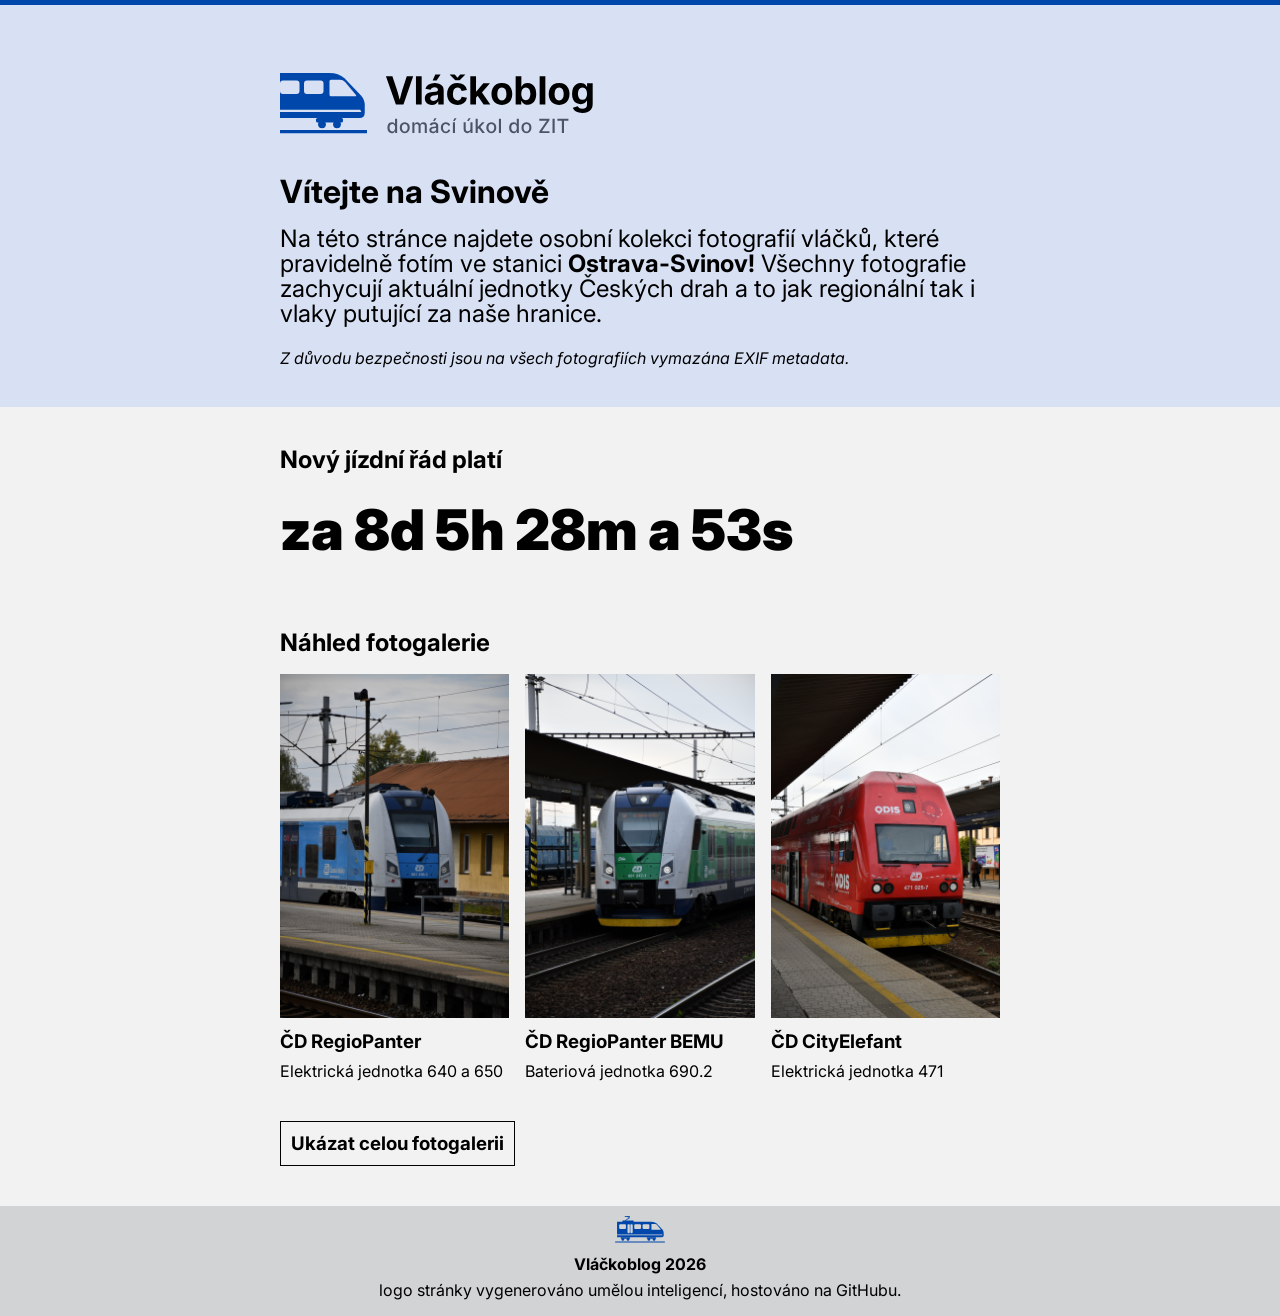
<file: index.html>
<!DOCTYPE html>
<html lang="cs">
<head>
  <meta charset="utf-8">
  <title>Vláčkoblog - Index</title>
  <link rel="stylesheet" href="style.css">
  <link rel="icon" href="favicon.ico" sizes="any">
  <meta name="viewport" content="width=device-width, initial-scale=1">
</head>
<body>
  <header>
    <div class="vnitrni-header">
      <img class="logo" src="logo.svg" alt="vlacek" height="96" />
      <h1>Vítejte na Svinově</h1>
      <h2>Na této stránce najdete osobní kolekci fotografií vláčků, které pravidelně fotím ve stanici <b>Ostrava-Svinov!</b>
      Všechny fotografie zachycují aktuální jednotky Českých drah a to jak regionální tak i vlaky putující za naše hranice.</h2>
      <p><i>Z důvodu bezpečnosti jsou na všech fotografiích vymazána EXIF metadata.</i></p>
    </div>
  </header>
  <main>
    <section>
      <h2><b>Nový jízdní řád platí</b></h2>
      <h1 id="js-odpocet" class="mega-velke-h1"></h1>
    </section>
    <section>
      <h2><b>Náhled fotogalerie</b></h2>
      <div class="fotogalerie-vlacku">
        <div class="fotka-vlacku">
          <a href="fotogalerie/regiopanter/1.JPG">
            <img src="fotogalerie/regiopanter/1.JPG" alt="regiopanter obrazek 1">
          </a>
          <h3>ČD RegioPanter</h3>
          <p>Elektrická jednotka 640 a 650</p>
        </div>
        <div class="fotka-vlacku">
          <a href="fotogalerie/regiopanter-bemu/1.JPG">
            <img src="fotogalerie/regiopanter-bemu/1.JPG" alt="regiopanter bemu obrazek 1">
          </a>
          <h3>ČD RegioPanter BEMU</h3>
          <p>Bateriová jednotka 690.2</p>
        </div>
        <div class="fotka-vlacku">
          <a href="fotogalerie/cityelefant/1.JPG">
            <img src="fotogalerie/cityelefant/1.JPG" alt="cityelefant obrazek 1">
          </a>
          <h3>ČD CityElefant</h3>
          <p>Elektrická jednotka 471</p>
        </div>
      </div>
      <section>
        <h3><a href="fotogalerie.html" class="tlacitko">Ukázat celou fotogalerii</a></h3>
      </section>
    </section>
  </main>
  <footer>
    <div class="vnitrni-footer">
      <img src="footer-logo.svg" alt="vlacek" />
      <p><b>Vláčkoblog 2026</b></p>
      <p>logo stránky vygenerováno umělou inteligencí, hostováno na GitHubu.</p> 
    </div>
  </footer>
<script src="odpocet-jizdniho-radu.js"></script>
</body>
</html>
</file>
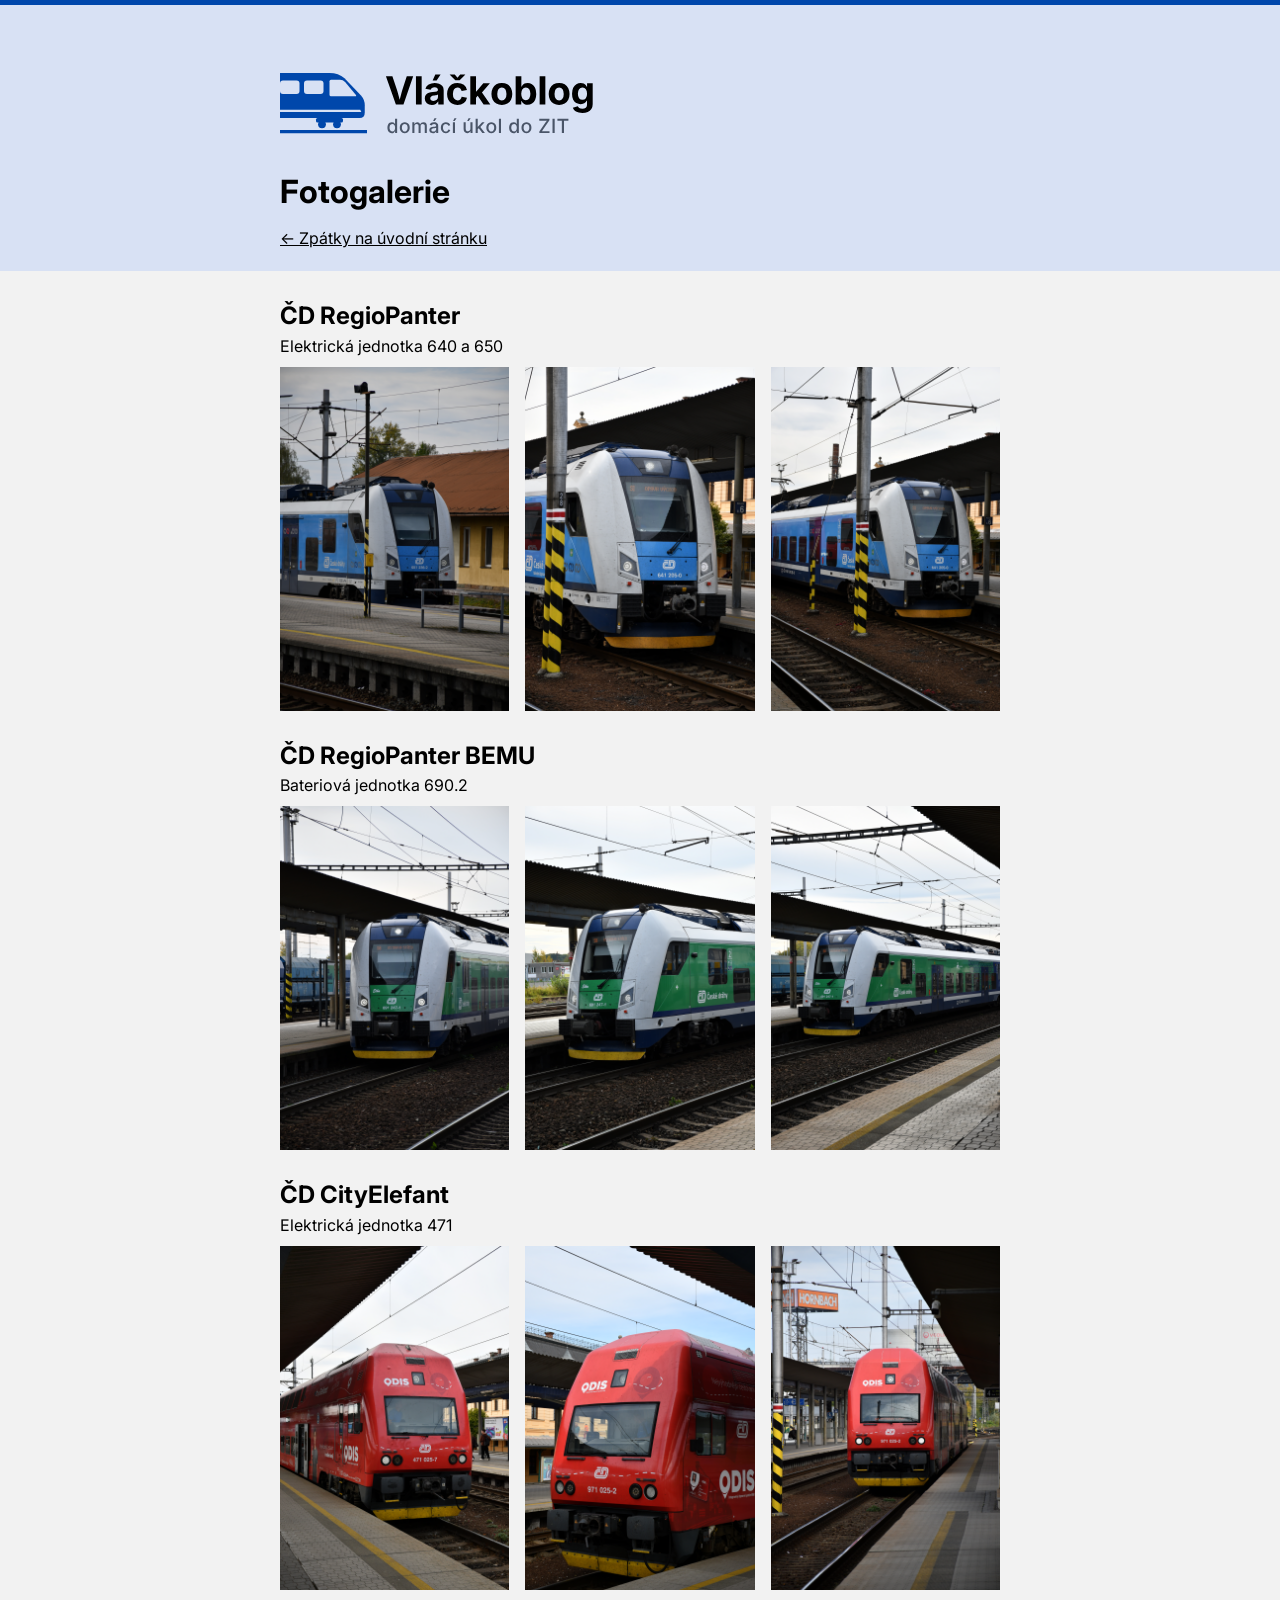
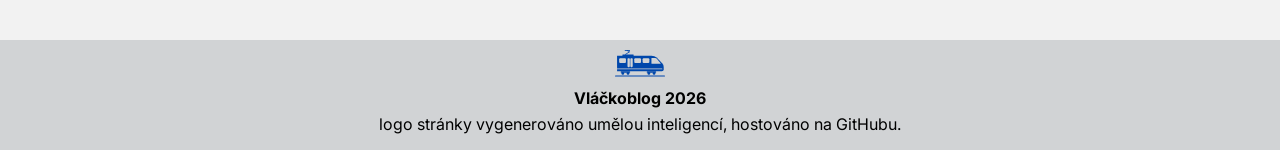
<file: fotogalerie.html>
<!DOCTYPE html>
<html lang="cs">
<head>
  <meta charset="utf-8">
  <title>Vláčkoblog - Fotogalerie</title>
  <link rel="stylesheet" href="style.css">
  <link rel="icon" href="favicon.ico" sizes="any">
  <meta name="viewport" content="width=device-width, initial-scale=1">
</head>
<body>
  <header>
    <div class="vnitrni-header">
      <img class="logo" src="logo.svg" alt="vlacek" height="96" />
      <h1>Fotogalerie</h1>
      <a href="index.html" class="redirect">← Zpátky na úvodní stránku</a>
    </div>
  </header>
  <main>
    <section class="fotogalerie-sekce">
      <h2><b>ČD RegioPanter</b></h2>
      <p>Elektrická jednotka 640 a 650</p>
      <div class="fotogalerie-vlacku">
        <div class="fotka-vlacku">
          <a href="fotogalerie/regiopanter/1.JPG">
            <img src="fotogalerie/regiopanter/1.JPG" alt="regiopanter obrazek 1">
          </a>
        </div>
        <div class="fotka-vlacku">
          <a href="fotogalerie/regiopanter/2.JPG">
            <img src="fotogalerie/regiopanter/2.JPG" alt="regiopanter obrazek 2">
          </a>
        </div>
        <div class="fotka-vlacku">
          <a href="fotogalerie/regiopanter/3.JPG">
            <img src="fotogalerie/regiopanter/3.JPG" alt="regiopanter obrazek 3">
          </a>
        </div>
      </div>
    </section>
    <section class="fotogalerie-sekce">
      <h2><b>ČD RegioPanter BEMU</b></h2>
      <p>Bateriová jednotka 690.2</p>
      <div class="fotogalerie-vlacku">
        <div class="fotka-vlacku">
          <a href="fotogalerie/regiopanter-bemu/1.JPG">
            <img src="fotogalerie/regiopanter-bemu/1.JPG" alt="regiopanter bemu obrazek 1">
          </a>
        </div>
        <div class="fotka-vlacku">
          <a href="fotogalerie/regiopanter-bemu/2.JPG">
            <img src="fotogalerie/regiopanter-bemu/2.JPG" alt="regiopanter bemu obrazek 2">
          </a>
        </div>
        <div class="fotka-vlacku">
          <a href="fotogalerie/regiopanter-bemu/3.JPG">
            <img src="fotogalerie/regiopanter-bemu/3.JPG" alt="regiopanter bemu obrazek 3">
          </a>
        </div>
      </div>
    </section>
    <section class="fotogalerie-sekce">
      <h2><b>ČD CityElefant</b></h2>
      <p>Elektrická jednotka 471</p>
      <div class="fotogalerie-vlacku">
        <div class="fotka-vlacku">
          <a href="fotogalerie/cityelefant/1.JPG">
            <img src="fotogalerie/cityelefant/1.JPG" alt="cityelefant obrazek 1">
          </a>
        </div>
        <div class="fotka-vlacku">
          <a href="fotogalerie/cityelefant/2.JPG">
            <img src="fotogalerie/cityelefant/2.JPG" alt="cityelefant obrazek 2">
          </a>
        </div>
        <div class="fotka-vlacku">
          <a href="fotogalerie/cityelefant/3.JPG">
            <img src="fotogalerie/cityelefant/3.JPG" alt="cityelefant obrazek 3">
          </a>
        </div>
      </div>
    </section>
  </main>
  <footer>
    <div class="vnitrni-footer">
      <img src="footer-logo.svg" alt="vlacek" />
      <p><b>Vláčkoblog 2026</b></p>
      <p>logo stránky vygenerováno umělou inteligencí, hostováno na GitHubu.</p> 
    </div>
  </footer>
</body>
</html>
</file>
<file: style.css>
@import url('https://fonts.googleapis.com/css2?family=Inter:ital,opsz,wght@0,14..32,100..900;1,14..32,100..900&display=swap');

body {
  font-family: "Inter", sans-serif;
  margin: 0;
  background-color: #F2F2F2;
  color: #000000;
  line-height: 25px;
}

h1 {
  font-weight: 700;
}

p, h2 {
  font-weight: 400;
}

header {
  border-top: 5px solid #0047AB;
  background-color: #d8e1f4;
}

footer {
  background-color: #d1d3d5;
  margin-top: 50px;
}

main {
  max-width: 72ch;
  margin: 0 auto;
}

section {
  padding-top: 20px;
}

.mega-velke-h1 {
  font-weight: 900;
  font-size: 56px;
}

.tlacitko {
  font-weight: 700;
  text-decoration: none;
  border: 1px solid #000000;
  background-color: #F2F2F2;
  color: #000000;
  padding: 10px;
}

.tlacitko:hover {
  font-weight: 700;
  text-decoration: none;
  border: 1px solid #000000;
  background-color: #d8e1f4; 
  color: #000000;
  padding: 10px;
}

.logo {
  padding-top: 50px;
}

.seznam-vlacku {
  line-height: 20px;  
}

.fotogalerie-sekce {
  line-height: 10px;
}

.fotogalerie-vlacku {
  display: flex;
  gap: 16px;
}

.fotka-vlacku {
  flex: 1;
  line-height: 10px;
}

.fotka-vlacku img {
  width: 100%;
}

.vnitrni-header {
  max-width: 72ch;
  margin: 0 auto;
  padding-bottom: 20px;
}

.redirect {
  color: #000000;
}

.vnitrni-footer {
  max-width: 72ch;
  margin: 0 auto;
  padding: 10px 0px 5px 0px;
  text-align: center;
  line-height: 10px;
}

.vnitrni-footer img {
  max-width: 50px;
}

main, .vnitrni-header, .vnitrni-footer {
  padding-left: 16px;
  padding-right: 16px;
}

@media (max-width: 600px) {
  .fotogalerie-vlacku { flex-direction: column; }
  .mega-velke-h1 { font-size: 36px; line-height: 1.1; }
  .vnitrni-footer, p { line-height: 20px; }
}
</file>
